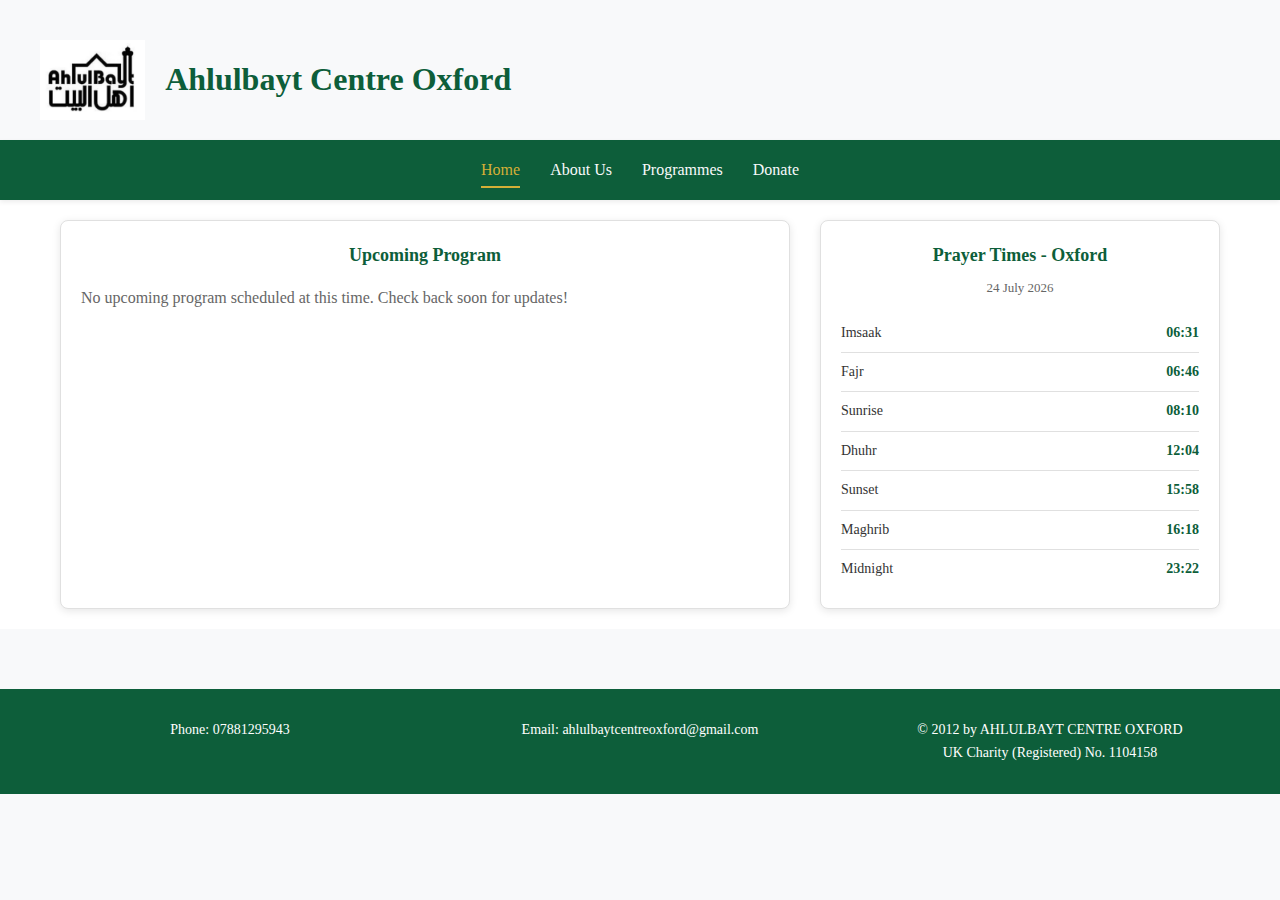
<file: index.html>
<!DOCTYPE html>
<html lang="en">
<head>
    <meta charset="UTF-8">
    <meta name="viewport" content="width=device-width, initial-scale=1.0">
    <title>Ahlulbayt Centre Oxford</title>
    <link rel="stylesheet" href="styles.css">
</head>
<body>
    <main>
        <section class="hero">
            <div class="hero-container">
                <div class="hero-left">
                    <img src="./images/logo.png" alt="Ahlulbayt Centre Logo" class="hero-logo">
                    <h1>Ahlulbayt Centre Oxford</h1>
                </div>
            </div>
        </section>

        <nav class="navbar">
            <div class="nav-container">
                <ul class="nav-menu">
                    <li><a href="index.html" class="active">Home</a></li>
                    <li><a href="about.html">About Us</a></li>
                    <li><a href="programmes.html">Programmes</a></li>
                    <li><a href="donate-simple.html">Donate</a></li>
                </ul>
            </div>
        </nav>

        <section class="prayer-times">
            <div class="container">
                <div class="content-row">
                    <div class="upcoming-program-box">
                        <h3>Upcoming Program</h3>
                        <div class="program-content" id="program-content">
                            Loading...
                        </div>
                    </div>
                    <div class="prayer-times-box">
                        <h3>Prayer Times - Oxford</h3>
                        <p id="prayer-date" class="prayer-date"></p>
                        <table class="prayer-table">
                        <tr>
                            <td>Imsaak</td>
                            <td id="imsaak-time">Loading...</td>
                        </tr>
                        <tr>
                            <td>Fajr</td>
                            <td id="fajr-time">Loading...</td>
                        </tr>
                        <tr>
                            <td>Sunrise</td>
                            <td id="sunrise-time">Loading...</td>
                        </tr>
                        <tr>
                            <td>Dhuhr</td>
                            <td id="dhuhr-time">Loading...</td>
                        </tr>
                        <tr>
                            <td>Sunset</td>
                            <td id="sunset-time">Loading...</td>
                        </tr>
                        <tr>
                            <td>Maghrib</td>
                            <td id="maghrib-time">Loading...</td>
                        </tr>
                        <tr>
                            <td>Midnight</td>
                            <td id="midnight-time">Loading...</td>
                        </tr>
                    </table>
                    </div>
            </div>
        </section>

    </main>

    <footer>
        <div class="footer-container">
            <div class="footer-section">
                <p>Phone: <a href="tel:07881295943">07881295943</a></p>
            </div>
            <div class="footer-section">
                <p>Email: <a href="mailto:ahlulbaytcentreoxford@gmail.com">ahlulbaytcentreoxford@gmail.com</a></p>
            </div>
            <div class="footer-section">
                <p>&copy; 2012 by AHLULBAYT CENTRE OXFORD</p>
                <p>UK Charity (Registered) No. 1104158</p>
            </div>
        </div>
    </footer>

    <script>
        // Function to fetch upcoming program content from static JSON
        async function fetchUpcomingProgram() {
            try {
                const response = await fetch('upcoming_program.json');
                const data = await response.json();
                
                if (data.content) {
                    // Preserve line breaks and whitespace
                    document.getElementById('program-content').textContent = data.content;
                } else {
                    document.getElementById('program-content').textContent = 'No upcoming program scheduled.';
                }
            } catch (error) {
                console.error('Error fetching upcoming program:', error);
                document.getElementById('program-content').textContent = 'Unable to load program information.';
            }
        }
        
        // Function to fetch prayer times from static JSON file
        async function fetchPrayerTimes() {
            try {
                // Fetch prayer times from JSON file
                const response = await fetch('prayer_times_oxford.json');
                const data = await response.json();
                
                // Get today's date
                const today = new Date();
                const day = today.getDate();
                const dayStr = day.toString();
                
                // Display the date
                const months = ['January', 'February', 'March', 'April', 'May', 'June', 
                               'July', 'August', 'September', 'October', 'November', 'December'];
                const dateStr = `${day.toString().padStart(2, '0')} ${months[today.getMonth()]} ${today.getFullYear()}`;
                document.getElementById('prayer-date').textContent = dateStr;
                
                // Get prayer times for today
                if (data.prayer_times && data.prayer_times[dayStr]) {
                    const times = data.prayer_times[dayStr];
                    
                    // Update the prayer times on the page
                    document.getElementById('imsaak-time').textContent = times.imsaak || 'N/A';
                    document.getElementById('fajr-time').textContent = times.fajr || 'N/A';
                    document.getElementById('sunrise-time').textContent = times.sunrise || 'N/A';
                    document.getElementById('dhuhr-time').textContent = times.dhuhr || 'N/A';
                    document.getElementById('sunset-time').textContent = times.sunset || 'N/A';
                    document.getElementById('maghrib-time').textContent = times.maghrib || 'N/A';
                    document.getElementById('midnight-time').textContent = times.midnight || 'N/A';
                } else {
                    console.error('Prayer times not found for day:', day);
                    const timeElements = document.querySelectorAll('.time');
                    timeElements.forEach(el => el.textContent = '--:--');
                }
                
            } catch (error) {
                console.error('Error fetching prayer times:', error);
                // Display error message
                const timeElements = document.querySelectorAll('.time');
                timeElements.forEach(el => el.textContent = '--:--');
                document.getElementById('prayer-date').textContent = 'Unable to load prayer times';
            }
        }
        
        // Load content when page loads
        document.addEventListener('DOMContentLoaded', function() {
            fetchPrayerTimes();
            fetchUpcomingProgram();
        });
    </script>
</body>
</html>
</file>
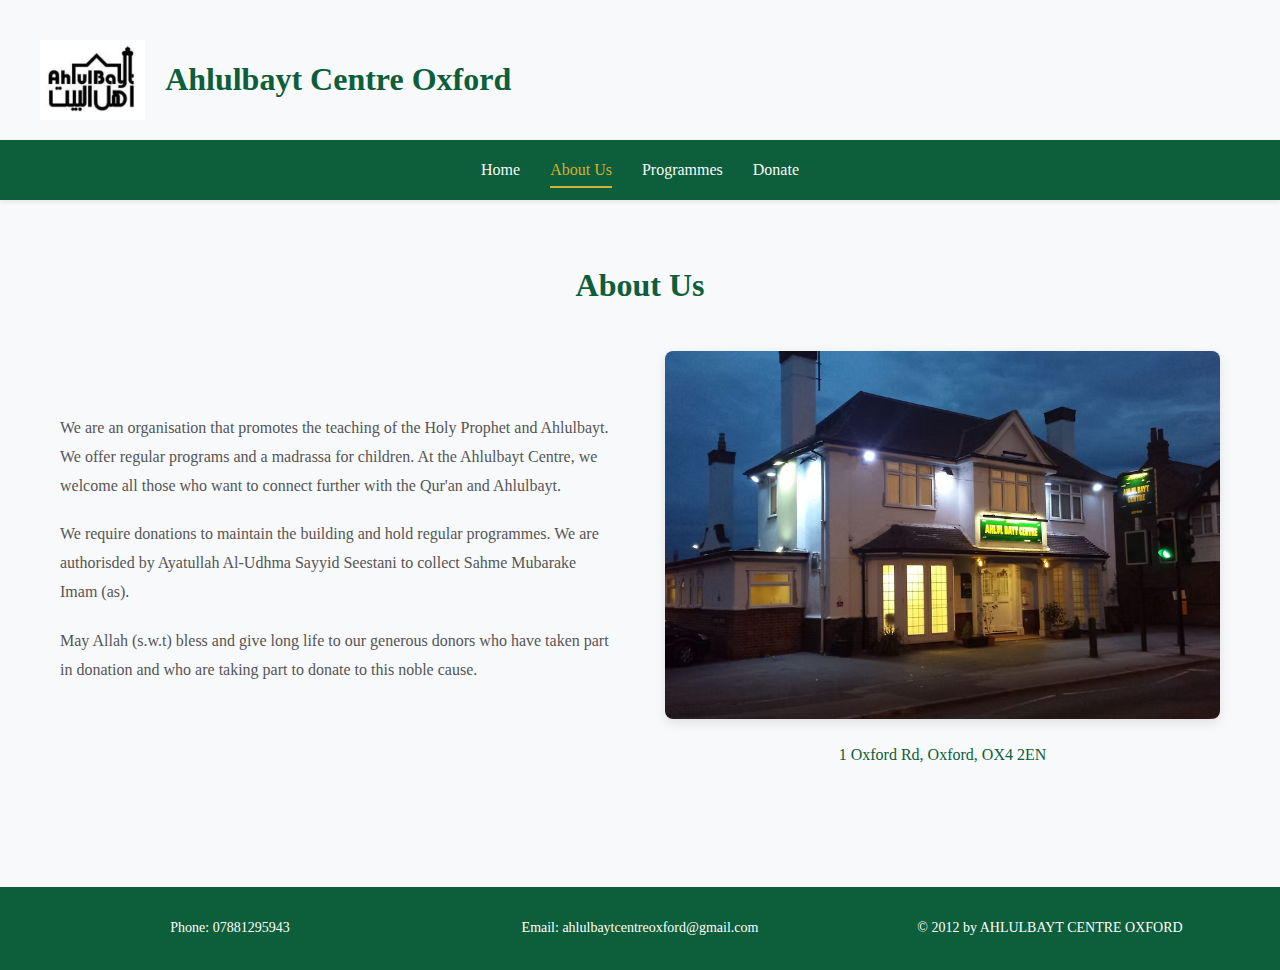
<file: about.html>
<!DOCTYPE html>
<html lang="en">
<head>
    <meta charset="UTF-8">
    <meta name="viewport" content="width=device-width, initial-scale=1.0">
    <title>About Us - Ahlulbayt Centre Oxford</title>
    <link rel="stylesheet" href="styles.css">
</head>
<body>
    <main>
        <section class="hero">
            <div class="hero-container">
                <div class="hero-left">
                    <img src="./images/logo.png" alt="Ahlulbayt Centre Logo" class="hero-logo">
                    <h1>Ahlulbayt Centre Oxford</h1>
                </div>
            </div>
        </section>

        <nav class="navbar">
            <div class="nav-container">
                <ul class="nav-menu">
                    <li><a href="index.html">Home</a></li>
                    <li><a href="about.html" class="active">About Us</a></li>
                    <li><a href="programmes.html">Programmes</a></li>
                    <li><a href="donate-simple.html">Donate</a></li>

                </ul>
            </div>
        </nav>

        <section class="about">
            <div class="container">
                <h2>About Us</h2>
                <div class="about-columns">
                    <div class="about-text">
                        <p>We are an organisation that promotes the teaching of the Holy Prophet and Ahlulbayt. We offer regular programs and a madrassa for children. At the Ahlulbayt Centre, we welcome all those who want to connect further with the Qur'an and Ahlulbayt.</p>
                        <p>We require donations to maintain the building and hold regular programmes. We are authorisded by Ayatullah Al-Udhma Sayyid Seestani to collect Sahme Mubarake Imam (as).</p>
                        <p>May Allah (s.w.t) bless and give long life to our generous donors who have taken part in donation and who are taking part to donate to this noble cause.</p>
                    </div>
                    <div class="about-image">
                        <img src="./images/centre.png" alt="Ahlulbayt Centre">
                        <p class="location-text">1 Oxford Rd, Oxford, OX4 2EN</p>
                    </div>
                </div>
            </div>
        </section>

    </main>

    <footer>
        <div class="footer-container">
            <div class="footer-section">
                <p>Phone: <a href="tel:07881295943">07881295943</a></p>
            </div>
            <div class="footer-section">
                <p>Email: <a href="mailto:ahlulbaytcentreoxford@gmail.com">ahlulbaytcentreoxford@gmail.com</a></p>
            </div>
            <div class="footer-section">
                <p>&copy; 2012 by AHLULBAYT CENTRE OXFORD</p>
            </div>
        </div>
    </footer>
</body>
</html>
</file>
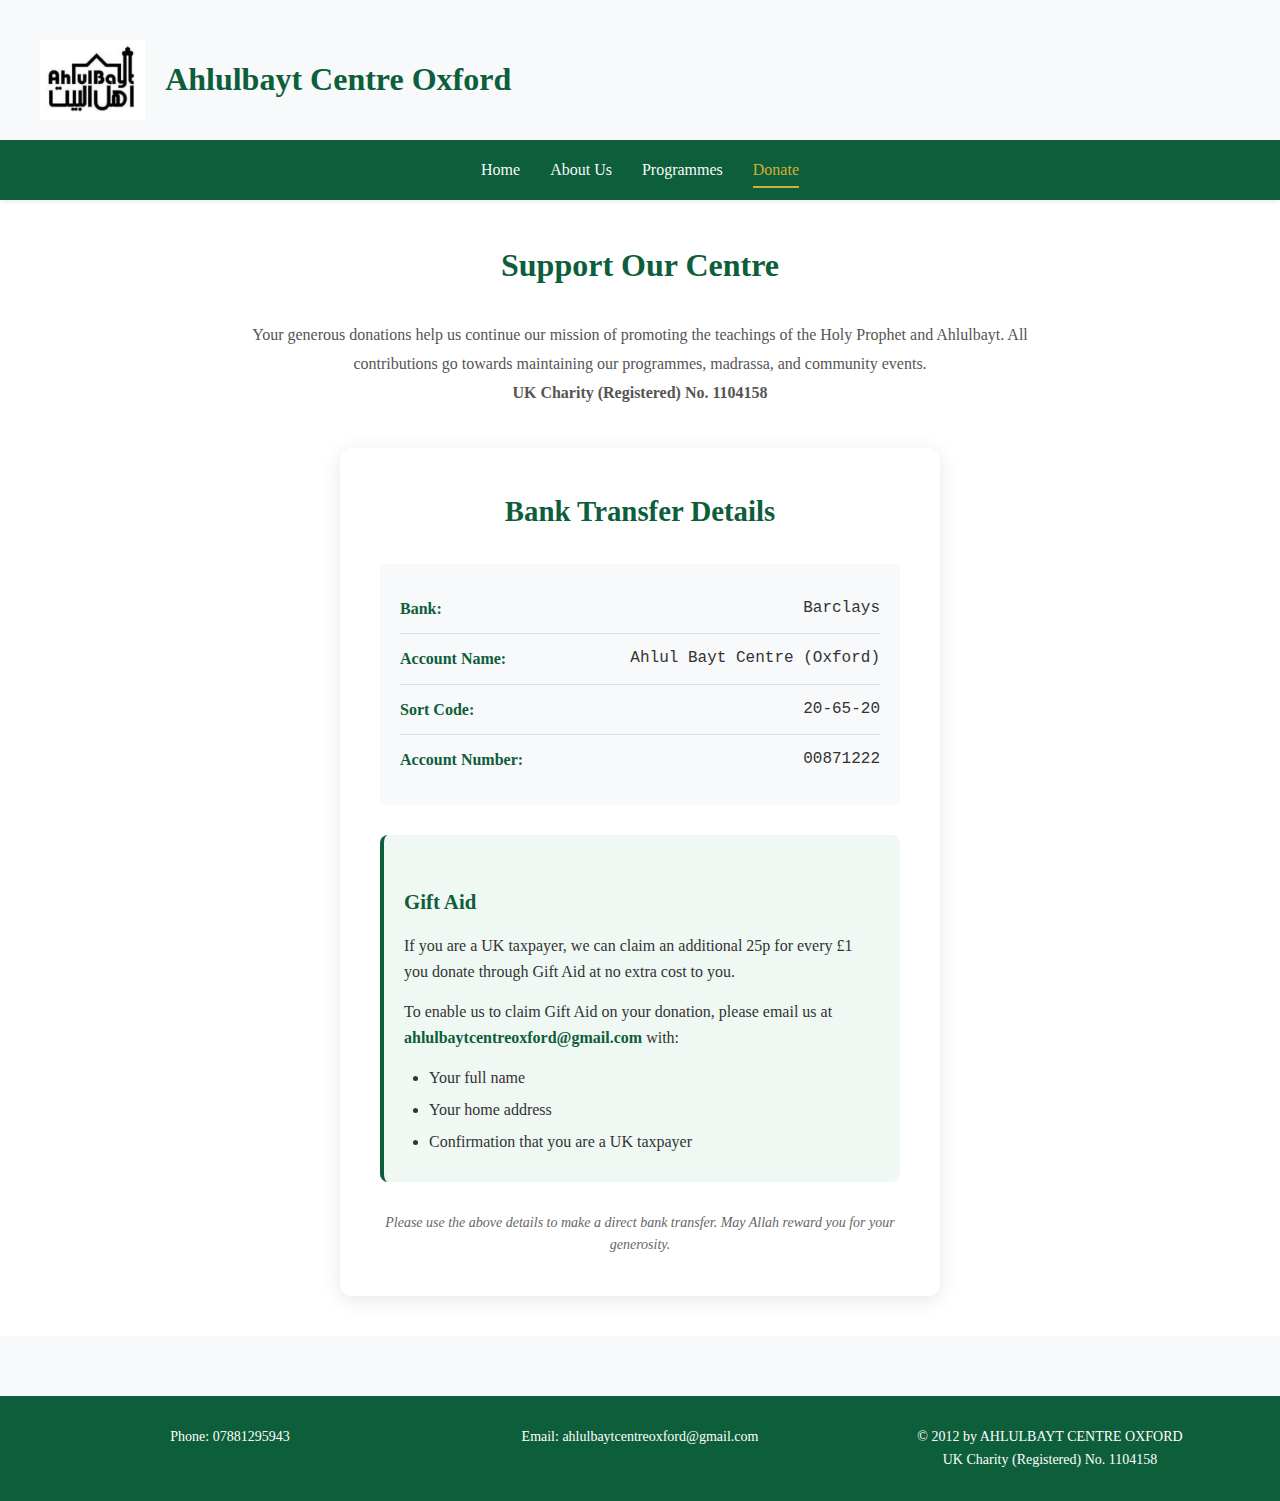
<file: donate-simple.html>
<!DOCTYPE html>
<html lang="en">
<head>
    <meta charset="UTF-8">
    <meta name="viewport" content="width=device-width, initial-scale=1.0">
    <title>Donate - Ahlulbayt Centre Oxford</title>
    <link rel="stylesheet" href="styles.css">
</head>
<body>
    <main>
        <section class="hero">
            <div class="hero-container">
                <div class="hero-left">
                    <img src="./images/logo.png" alt="Ahlulbayt Centre Logo" class="hero-logo">
                    <h1>Ahlulbayt Centre Oxford</h1>
                </div>
            </div>
        </section>

        <nav class="navbar">
            <div class="nav-container">
                <ul class="nav-menu">
                    <li><a href="index.html">Home</a></li>
                    <li><a href="about.html">About Us</a></li>
                    <li><a href="programmes.html">Programmes</a></li>
                    <li><a href="donate-simple.html" class="active">Donate</a></li>
                </ul>
            </div>
        </nav>

        <section class="donate-section">
            <div class="container">
                <h2>Support Our Centre</h2>
                <div class="donate-intro">
                    <p>Your generous donations help us continue our mission of promoting the teachings of the Holy Prophet and Ahlulbayt. All contributions go towards maintaining our programmes, madrassa, and community events.</p>
                    <p><strong>UK Charity (Registered) No. 1104158</strong></p>
                </div>

                <div class="simple-donate-container">
                    <div class="bank-details-card">
                        <h3>Bank Transfer Details</h3>
                        <div class="bank-info">
                            <div class="bank-detail-row">
                                <span class="detail-label">Bank:</span>
                                <span class="detail-value">Barclays</span>
                            </div>
                            <div class="bank-detail-row">
                                <span class="detail-label">Account Name:</span>
                                <span class="detail-value">Ahlul Bayt Centre (Oxford)</span>
                            </div>
                            <div class="bank-detail-row">
                                <span class="detail-label">Sort Code:</span>
                                <span class="detail-value">20-65-20</span>
                            </div>
                            <div class="bank-detail-row">
                                <span class="detail-label">Account Number:</span>
                                <span class="detail-value">00871222</span>
                            </div>
                        </div>
                        
                        <div class="gift-aid-info">
                            <h4>Gift Aid</h4>
                            <p>If you are a UK taxpayer, we can claim an additional 25p for every £1 you donate through Gift Aid at no extra cost to you.</p>
                            <p>To enable us to claim Gift Aid on your donation, please email us at <a href="mailto:ahlulbaytcentreoxford@gmail.com">ahlulbaytcentreoxford@gmail.com</a> with:</p>
                            <ul>
                                <li>Your full name</li>
                                <li>Your home address</li>
                                <li>Confirmation that you are a UK taxpayer</li>
                            </ul>
                        </div>

                        <p class="bank-note">Please use the above details to make a direct bank transfer. May Allah reward you for your generosity.</p>
                    </div>
                </div>
            </div>
        </section>

    </main>

    <footer>
        <div class="footer-container">
            <div class="footer-section">
                <p>Phone: <a href="tel:07881295943">07881295943</a></p>
            </div>
            <div class="footer-section">
                <p>Email: <a href="mailto:ahlulbaytcentreoxford@gmail.com">ahlulbaytcentreoxford@gmail.com</a></p>
            </div>
            <div class="footer-section">
                <p>&copy; 2012 by AHLULBAYT CENTRE OXFORD</p>
                <p>UK Charity (Registered) No. 1104158</p>
            </div>
        </div>
    </footer>
</body>
</html>
</file>
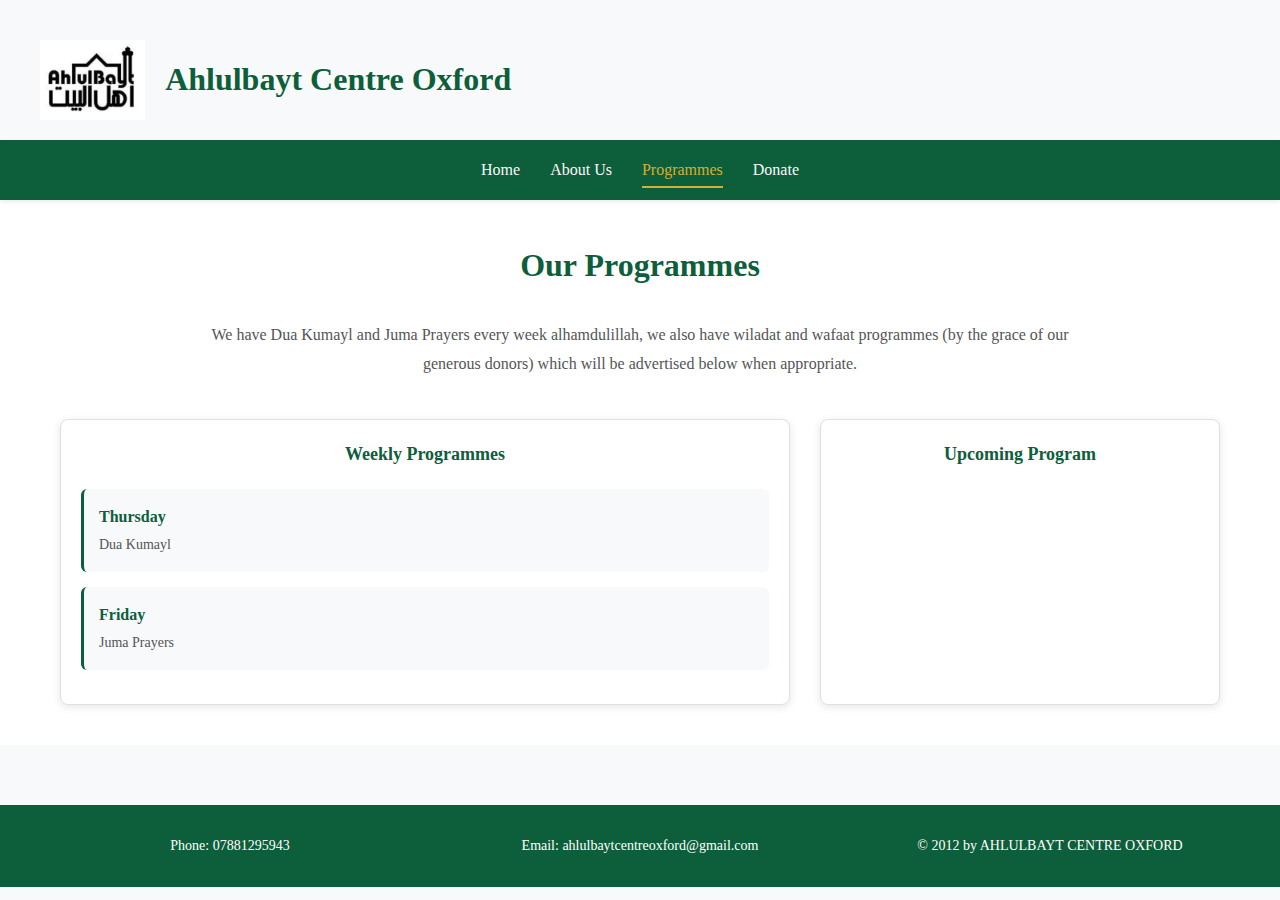
<file: programmes.html>
<!DOCTYPE html>
<html lang="en">
<head>
    <meta charset="UTF-8">
    <meta name="viewport" content="width=device-width, initial-scale=1.0">
    <title>Programmes - Ahlulbayt Centre Oxford</title>
    <link rel="stylesheet" href="styles.css">
</head>
<body>
    <main>
        <section class="hero">
            <div class="hero-container">
                <div class="hero-left">
                    <img src="./images/logo.png" alt="Ahlulbayt Centre Logo" class="hero-logo">
                    <h1>Ahlulbayt Centre Oxford</h1>
                </div>
            </div>
        </section>

        <nav class="navbar">
            <div class="nav-container">
                <ul class="nav-menu">
                    <li><a href="index.html">Home</a></li>
                    <li><a href="about.html">About Us</a></li>
                    <li><a href="programmes.html" class="active">Programmes</a></li>
                    <li><a href="donate-simple.html">Donate</a></li>

                </ul>
            </div>
        </nav>

        <section class="programmes-section">
            <div class="container">
                <h2>Our Programmes</h2>
                <div class="programmes-intro">
                    <p>We have Dua Kumayl and Juma Prayers every week alhamdulillah, we also have wiladat and wafaat programmes (by the grace of our generous donors) which will be advertised below when appropriate.</p>
                </div>
                <div class="content-row">
                    <div class="programmes-list-box">
                        <h3>Weekly Programmes</h3>
                        <div class="programme-item">
                            <h4>Thursday</h4>
                            <p>Dua Kumayl</p>
                        </div>
                        <div class="programme-item">
                            <h4>Friday</h4>
                            <p>Juma Prayers</p>
                        </div>
                    </div>
                    <div class="upcoming-program-box">
                        <h3>Upcoming Program</h3>
                        <div class="program-content">
                            <!-- Content to be filled -->
                        </div>
                    </div>
                </div>
            </div>
        </section>

    </main>

    <footer>
        <div class="footer-container">
            <div class="footer-section">
                <p>Phone: <a href="tel:07881295943">07881295943</a></p>
            </div>
            <div class="footer-section">
                <p>Email: <a href="mailto:ahlulbaytcentreoxford@gmail.com">ahlulbaytcentreoxford@gmail.com</a></p>
            </div>
            <div class="footer-section">
                <p>&copy; 2012 by AHLULBAYT CENTRE OXFORD</p>
            </div>
        </div>
    </footer>
</body>
</html>
</file>
<file: styles.css>
@import url('https://fonts.googleapis.com/css2?family=Crimson+Text:ital,wght@0,400;0,600;0,700;1,400&display=swap');

* {
    margin: 0;
    padding: 0;
    box-sizing: border-box;
}

body {
    font-family: 'Times New Roman', Times, serif;
    line-height: 1.6;
    color: #333;
    background-color: #f8f9fa;
}

h1, h2, h3, h4, h5, h6 {
    font-family: 'Times New Roman', Times, serif;
}

.container {
    max-width: 1200px;
    margin: 0 auto;
    padding: 0 20px;
}

/* Navigation */
.navbar {
    background-color: #0d5e3a;
    box-shadow: 0 2px 5px rgba(0, 0, 0, 0.08);
}

.nav-container {
    max-width: 1200px;
    margin: 0 auto;
    padding: 0 20px;
    display: flex;
    justify-content: center;
    align-items: center;
    min-height: 60px;
}

.logo-container {
    display: flex;
    align-items: center;
    gap: 15px;
}

.logo {
    height: 50px;
    width: auto;
}

.site-title {
    color: #f8f9fa;
    font-size: 20px;
    font-weight: 600;
}

.nav-menu {
    list-style: none;
    display: flex;
    gap: 30px;
}

.nav-menu a {
    color: #f8f9fa;
    text-decoration: none;
    font-weight: 500;
    transition: color 0.3s ease;
    padding: 8px 0;
    border-bottom: 2px solid transparent;
}

.nav-menu a:hover,
.nav-menu a.active {
    color: #d4af37;
    border-bottom-color: #d4af37;
}

/* Hero Section */
.hero {
    background: transparent;
    padding: 40px 20px 20px 20px;
}

.hero-container {
    max-width: 1200px;
    margin: 0 auto;
}

.hero-left {
    display: flex;
    align-items: center;
    gap: 20px;
}

.hero-logo {
    height: 80px;
    width: auto;
}

.hero h1 {
    font-size: 32px;
    margin: 0;
    font-weight: 700;
    color: #0d5e3a;
}

.prayer-times-box {
    background: #ffffff;
    padding: 20px;
    border-radius: 8px;
    box-shadow: 0 2px 8px rgba(0, 0, 0, 0.1);
    border: 1px solid #e0e0e0;
}

.prayer-times-box h3 {
    color: #0d5e3a;
    font-size: 18px;
    margin-bottom: 8px;
    text-align: center;
}

.prayer-date {
    text-align: center;
    font-size: 13px;
    color: #666;
    margin-bottom: 15px;
}

.prayer-table {
    width: 100%;
    border-collapse: collapse;
}

.prayer-table tr {
    border-bottom: 1px solid #e0e0e0;
}

.prayer-table tr:last-child {
    border-bottom: none;
}

.prayer-table td {
    padding: 8px 0;
    color: #333;
    font-size: 14px;
}

.prayer-table td:first-child {
    font-weight: 500;
}

.prayer-table td:last-child {
    text-align: right;
    color: #0d5e3a;
    font-weight: 600;
}

.page-hero {
    background: linear-gradient(135deg, #0d5e3a 0%, #0a7a4a 100%);
    color: white;
    padding: 60px 20px;
    text-align: center;
}

.page-hero h1 {
    font-size: 42px;
    margin-bottom: 15px;
    font-weight: 700;
}

/* Prayer Times */
.prayer-times {
    background-color: white;
    padding: 20px;
}

.content-row {
    display: grid;
    grid-template-columns: 1fr 400px;
    gap: 30px;
    max-width: 1200px;
    margin: 0 auto;
}

.upcoming-program-box {
    background: #ffffff;
    padding: 20px;
    border-radius: 8px;
    box-shadow: 0 2px 8px rgba(0, 0, 0, 0.1);
    border: 1px solid #e0e0e0;
}

.upcoming-program-box h3 {
    color: #0d5e3a;
    font-size: 18px;
    margin-bottom: 15px;
    text-align: center;
}

.program-content {
    min-height: 200px;
    color: #666;
}

/* Programmes Section */
.programmes-section {
    background-color: white;
    padding: 40px 20px;
}

.programmes-section h2 {
    text-align: center;
    font-size: 32px;
    margin-bottom: 30px;
    color: #0d5e3a;
}

.programmes-intro {
    max-width: 900px;
    margin: 0 auto 40px auto;
    text-align: center;
}

.programmes-intro p {
    font-size: 16px;
    line-height: 1.8;
    color: #555;
}

.programmes-list-box {
    background: #ffffff;
    padding: 20px;
    border-radius: 8px;
    box-shadow: 0 2px 8px rgba(0, 0, 0, 0.1);
    border: 1px solid #e0e0e0;
}

.programmes-list-box h3 {
    color: #0d5e3a;
    font-size: 18px;
    margin-bottom: 20px;
    text-align: center;
}

.programme-item {
    padding: 15px;
    margin-bottom: 15px;
    background: #f8f9fa;
    border-radius: 6px;
    border-left: 3px solid #0d5e3a;
}

.programme-item:last-child {
    margin-bottom: 0;
}

.programme-item h4 {
    color: #0d5e3a;
    font-size: 16px;
    margin-bottom: 5px;
}

.programme-item p {
    color: #555;
    margin: 0;
    font-size: 14px;
}

/* Donate Section */
.donate-section {
    background-color: white;
    padding: 40px 20px;
}

.donate-section h2 {
    text-align: center;
    font-size: 32px;
    margin-bottom: 30px;
    color: #0d5e3a;
}

.donate-intro {
    max-width: 800px;
    margin: 0 auto 40px auto;
    text-align: center;
}

.donate-intro p {
    font-size: 16px;
    line-height: 1.8;
    color: #555;
}

.donate-content {
    display: grid;
    grid-template-columns: 1fr 1fr;
    gap: 40px;
    max-width: 1200px;
    margin: 0 auto;
}

.bank-details-box,
.donation-form-box {
    background: #ffffff;
    padding: 30px;
    border-radius: 8px;
    box-shadow: 0 2px 8px rgba(0, 0, 0, 0.1);
    border: 1px solid #e0e0e0;
}

.bank-details-box h3,
.donation-form-box h3 {
    color: #0d5e3a;
    font-size: 20px;
    margin-bottom: 25px;
    text-align: center;
}

.bank-info {
    background: #f8f9fa;
    padding: 20px;
    border-radius: 6px;
    margin-bottom: 20px;
}

.bank-detail-row {
    display: flex;
    justify-content: space-between;
    padding: 12px 0;
    border-bottom: 1px solid #e0e0e0;
}

.bank-detail-row:last-child {
    border-bottom: none;
}

.detail-label {
    font-weight: 600;
    color: #0d5e3a;
}

.detail-value {
    color: #333;
    font-family: 'Courier New', monospace;
}

.bank-note {
    text-align: center;
    color: #666;
    font-size: 14px;
    font-style: italic;
    margin: 0;
}

.donation-form {
    display: flex;
    flex-direction: column;
    gap: 20px;
}

.form-group {
    display: flex;
    flex-direction: column;
    gap: 8px;
}

.form-group label {
    font-weight: 500;
    color: #333;
    font-size: 14px;
}

.form-input {
    padding: 12px;
    border: 1px solid #ddd;
    border-radius: 6px;
    font-size: 14px;
    font-family: 'Times New Roman', Times, serif;
    transition: border-color 0.3s ease;
}

.form-input:focus {
    outline: none;
    border-color: #0d5e3a;
}

.amount-options {
    display: grid;
    grid-template-columns: repeat(4, 1fr);
    gap: 10px;
    margin-bottom: 10px;
}

.amount-btn {
    padding: 12px;
    background: #f8f9fa;
    border: 2px solid #e0e0e0;
    border-radius: 6px;
    cursor: pointer;
    font-weight: 600;
    color: #333;
    transition: all 0.3s ease;
}

.amount-btn:hover {
    border-color: #0d5e3a;
    color: #0d5e3a;
}

.amount-btn.selected {
    background: #0d5e3a;
    color: white;
    border-color: #0d5e3a;
}

.form-row {
    display: grid;
    grid-template-columns: 2fr 1fr;
    gap: 15px;
}

.donate-btn {
    background: #0d5e3a;
    color: white;
    padding: 15px;
    border: none;
    border-radius: 6px;
    font-size: 16px;
    font-weight: 600;
    cursor: pointer;
    transition: background 0.3s ease;
}

.donate-btn:hover {
    background: #0a7a4a;
}

.form-note {
    text-align: center;
    font-size: 12px;
    color: #666;
    font-style: italic;
    margin: 10px 0 0 0;
}

.stripe-card-element {
    padding: 12px;
    border: 1px solid #ddd;
    border-radius: 6px;
    background: white;
}

.card-errors {
    color: #fa755a;
    font-size: 13px;
    margin-top: 8px;
    min-height: 20px;
}

.payment-message {
    padding: 12px;
    border-radius: 6px;
    margin-top: 15px;
    text-align: center;
    font-size: 14px;
}

.payment-message.success {
    background-color: #d4edda;
    color: #155724;
    border: 1px solid #c3e6cb;
}

.payment-message.error {
    background-color: #f8d7da;
    color: #721c24;
    border: 1px solid #f5c6cb;
}

.payment-message.hidden {
    display: none;
}

.spinner {
    display: inline-block;
    width: 20px;
    height: 20px;
    border: 3px solid rgba(255, 255, 255, 0.3);
    border-radius: 50%;
    border-top-color: white;
    animation: spin 0.6s linear infinite;
}

.spinner.hidden {
    display: none;
}

@keyframes spin {
    to { transform: rotate(360deg); }
}

.hidden {
    display: none;
}

.prayer-times-box {
    background: #ffffff;
    padding: 20px;
    border-radius: 8px;
    box-shadow: 0 2px 8px rgba(0, 0, 0, 0.1);
    border: 1px solid #e0e0e0;
}

/* About Section */
.about {
    padding: 60px 20px;
    background-color: #f8f9fa;
}

.about h2 {
    text-align: center;
    font-size: 32px;
    margin-bottom: 40px;
    color: #0d5e3a;
}

.about-columns {
    display: grid;
    grid-template-columns: 1fr 1fr;
    gap: 50px;
    max-width: 1200px;
    margin: 0 auto;
    align-items: center;
}

.about-text p {
    font-size: 16px;
    line-height: 1.8;
    margin-bottom: 20px;
    color: #555;
}

.about-image img {
    width: 100%;
    height: auto;
    border-radius: 8px;
    box-shadow: 0 4px 12px rgba(0, 0, 0, 0.1);
}

.location-text {
    text-align: center;
    margin-top: 15px;
    font-size: 16px;
    color: #0d5e3a;
    font-weight: 500;
}

/* Highlights */
.highlights {
    background-color: #f8f9fa;
    padding: 60px 20px;
}

.highlights h2 {
    text-align: center;
    font-size: 36px;
    margin-bottom: 40px;
    color: #0d5e3a;
    font-weight: 600;
}

.highlights-grid {
    display: grid;
    grid-template-columns: repeat(auto-fit, minmax(250px, 1fr));
    gap: 30px;
    max-width: 1100px;
    margin: 0 auto;
}

.highlight-card {
    background: #ffffff;
    padding: 35px;
    border-radius: 8px;
    box-shadow: 0 2px 8px rgba(0, 0, 0, 0.06);
    transition: box-shadow 0.2s ease;
    border-top: 3px solid #0d5e3a;
}

.highlight-card:hover {
    box-shadow: 0 4px 12px rgba(0, 0, 0, 0.1);
}

.highlight-card h3 {
    font-size: 20px;
    margin-bottom: 15px;
    color: #0d5e3a;
    font-weight: 600;
}

.highlight-card p {
    font-size: 16px;
    color: #555;
}

/* Content Sections */
.content-section {
    padding: 60px 20px;
    background-color: white;
}

.content-section h2 {
    font-size: 32px;
    margin: 40px 0 25px;
    color: #0d5e3a;
    font-weight: 600;
}

.intro-text {
    font-size: 18px;
    line-height: 1.8;
    margin-bottom: 40px;
    color: #555;
}

/* Program Cards */
.program-card {
    background-color: #ffffff;
    padding: 30px;
    margin-bottom: 25px;
    border-radius: 8px;
    border-left: 4px solid #0d5e3a;
    box-shadow: 0 1px 4px rgba(0, 0, 0, 0.08);
}

.program-card h3 {
    font-size: 22px;
    color: #0d5e3a;
    margin-bottom: 15px;
    font-weight: 600;
}

.program-card p {
    margin-bottom: 15px;
    line-height: 1.8;
    color: #555;
}

.program-card ul {
    list-style: none;
    padding-left: 0;
}

.program-card ul li {
    padding: 5px 0;
    color: #666;
}

.program-card ul li::before {
    content: "• ";
    color: #0d5e3a;
    font-weight: bold;
    margin-right: 8px;
}

/* Publications */
.journal-card {
    background: linear-gradient(135deg, #0d5e3a 0%, #0a7a4a 100%);
    color: white;
    padding: 40px;
    border-radius: 8px;
    margin-bottom: 40px;
}

.journal-card h3 {
    font-size: 28px;
    margin-bottom: 15px;
}

.journal-info {
    margin-top: 20px;
    font-size: 14px;
    opacity: 0.9;
}

.publication-card {
    background-color: #ffffff;
    padding: 25px;
    margin-bottom: 20px;
    border-radius: 8px;
    border-left: 4px solid #0d5e3a;
    box-shadow: 0 1px 3px rgba(0, 0, 0, 0.06);
}

.publication-card h4 {
    font-size: 19px;
    color: #0d5e3a;
    margin-bottom: 10px;
    font-weight: 600;
}

.authors {
    font-style: italic;
    color: #666;
    margin-bottom: 5px;
}

.abstract {
    color: #555;
    line-height: 1.7;
}

.working-paper,
.textbook-item,
.forthcoming-item {
    padding: 20px;
    margin-bottom: 15px;
    background-color: #ffffff;
    border-radius: 6px;
    border-left: 3px solid #0d5e3a;
    box-shadow: 0 1px 3px rgba(0, 0, 0, 0.06);
}

.working-paper h4,
.textbook-item h4,
.forthcoming-item h4 {
    color: #0d5e3a;
    margin-bottom: 8px;
    font-weight: 600;
}

.date {
    color: #666;
    font-size: 14px;
}

.center-card {
    background-color: #ffffff;
    padding: 25px;
    margin-bottom: 20px;
    border-radius: 8px;
    border-left: 4px solid #0d5e3a;
    box-shadow: 0 1px 3px rgba(0, 0, 0, 0.06);
}

.center-card h3 {
    color: #0d5e3a;
    margin-bottom: 10px;
    font-weight: 600;
}

.series-description {
    background-color: #e9ecef;
    padding: 20px;
    border-radius: 8px;
    margin-bottom: 25px;
}

/* Books */
.book-card {
    display: flex;
    gap: 30px;
    background-color: #ffffff;
    padding: 30px;
    margin-bottom: 30px;
    border-radius: 8px;
    box-shadow: 0 2px 6px rgba(0, 0, 0, 0.08);
}

.book-cover {
    min-width: 150px;
    height: 220px;
    background: linear-gradient(135deg, #0d5e3a 0%, #0a7a4a 100%);
    display: flex;
    align-items: center;
    justify-content: center;
    color: white;
    font-weight: 600;
    border-radius: 6px;
    box-shadow: 0 2px 8px rgba(0, 0, 0, 0.15);
}

.book-details h3 {
    font-size: 20px;
    color: #0d5e3a;
    margin-bottom: 10px;
    font-weight: 600;
}

.book-author {
    font-weight: 600;
    color: #555;
    margin-bottom: 5px;
}

.publisher {
    color: #666;
    font-size: 14px;
    margin-bottom: 15px;
}

.description {
    line-height: 1.7;
    color: #555;
    margin-bottom: 15px;
}

.isbn {
    font-size: 14px;
    color: #666;
}

/* Methodology */
.methodology {
    background-color: #e9ecef;
    padding: 25px;
    border-radius: 10px;
    margin: 30px 0;
    line-height: 1.8;
}

/* CTA Section */
.cta-section {
    background: linear-gradient(135deg, #0d5e3a 0%, #0a7a4a 100%);
    color: white;
    padding: 50px;
    border-radius: 8px;
    text-align: center;
    margin-top: 60px;
}

.cta-section h2 {
    color: white;
    font-size: 32px;
    margin-bottom: 15px;
}

.cta-section p {
    font-size: 18px;
    margin-bottom: 25px;
}

.cta-button {
    background-color: #d4af37;
    color: #0d5e3a;
    border: none;
    padding: 15px 40px;
    font-size: 17px;
    border-radius: 6px;
    cursor: pointer;
    transition: background-color 0.3s ease, transform 0.2s ease;
    font-weight: 600;
}

.cta-button:hover {
    background-color: #c19b2b;
    transform: translateY(-1px);
}

/* Footer */
footer {
    background-color: #0d5e3a;
    color: white;
    padding: 30px 20px;
    margin-top: 60px;
}

.footer-container {
    max-width: 1200px;
    margin: 0 auto;
    display: grid;
    grid-template-columns: repeat(3, 1fr);
    gap: 30px;
    text-align: center;
}

.footer-section {
    padding: 0 20px;
}

.footer-section p {
    margin: 0;
    font-size: 14px;
}

.footer-section a {
    color: white;
    text-decoration: none;
    border-bottom: 1px solid transparent;
    transition: border-bottom-color 0.3s ease;
}

.footer-section a:hover {
    border-bottom-color: white;
}

/* Responsive Design */
@media (max-width: 768px) {
    .nav-container {
        flex-direction: column;
        padding: 15px;
    }
    
    .nav-menu {
        flex-direction: column;
        gap: 15px;
        text-align: center;
        margin-top: 15px;
    }
    
    .hero h1 {
        font-size: 32px;
    }
    
    .page-hero h1 {
        font-size: 28px;
    }
    
    .prayer-times-container {
        grid-template-columns: 1fr;
        gap: 30px;
    }
    
    .prayer-grid {
        grid-template-columns: 1fr;
    }
    
    .highlights-grid {
        grid-template-columns: 1fr;
    }
    
    .book-card {
        flex-direction: column;
    }
    
    .book-cover {
        width: 100%;
        min-width: unset;
    }
    
    .books-layout {
        grid-template-columns: 1fr !important;
    }
    
    .books-sidebar {
        max-height: 400px;
    }
    
    .pdf-viewer {
        min-height: 500px;
    }
    
    .publications-layout {
        grid-template-columns: 1fr !important;
    }
    
    .publications-sidebar {
        max-height: 400px;
    }
    
    .publication-viewer {
        min-height: 500px;
    }
}

/* Books Viewer Section */
.books-viewer-section {
    padding: 60px 20px;
    background-color: #f8f9fa;
    min-height: calc(100vh - 200px);
}

.books-layout {
    display: grid;
    grid-template-columns: 350px 1fr;
    gap: 30px;
    max-width: 1400px;
    margin: 0 auto;
}

.books-sidebar {
    background-color: #ffffff;
    border-radius: 8px;
    padding: 25px;
    box-shadow: 0 2px 8px rgba(0, 0, 0, 0.08);
    max-height: calc(100vh - 250px);
    overflow-y: auto;
    position: sticky;
    top: 90px;
}

.books-sidebar h2 {
    font-size: 22px;
    color: #0d5e3a;
    margin-bottom: 20px;
    font-weight: 600;
    padding-bottom: 15px;
    border-bottom: 2px solid #0d5e3a;
}

.book-list {
    display: flex;
    flex-direction: column;
    gap: 12px;
}

.book-item {
    padding: 15px;
    background-color: #f8f9fa;
    border-radius: 6px;
    cursor: pointer;
    transition: all 0.2s ease;
    border-left: 3px solid transparent;
}

.book-item:hover {
    background-color: #e9ecef;
    border-left-color: #d4af37;
}

.book-item.active {
    background-color: #0d5e3a;
    border-left-color: #d4af37;
}

.book-item h4 {
    font-size: 15px;
    color: #333;
    margin-bottom: 5px;
    font-weight: 600;
    line-height: 1.4;
}

.book-item.active h4 {
    color: #ffffff;
}

.book-meta {
    font-size: 12px;
    color: #666;
    margin: 0;
}

.book-item.active .book-meta {
    color: #d4af37;
}

/* PDF Viewer */
.pdf-viewer {
    background-color: #ffffff;
    border-radius: 8px;
    box-shadow: 0 2px 8px rgba(0, 0, 0, 0.08);
    overflow: hidden;
    display: flex;
    flex-direction: column;
}

.viewer-header {
    padding: 25px 30px;
    border-bottom: 2px solid #e9ecef;
    background-color: #f8f9fa;
}

.viewer-header h3 {
    font-size: 24px;
    color: #0d5e3a;
    margin-bottom: 8px;
    font-weight: 600;
}

.viewer-header p {
    font-size: 14px;
    color: #666;
    margin: 0;
}

.viewer-content {
    flex: 1;
    padding: 40px;
    min-height: 600px;
    display: flex;
    align-items: center;
    justify-content: center;
}

.pdf-placeholder {
    text-align: center;
    max-width: 600px;
}

.pdf-icon {
    font-size: 80px;
    margin-bottom: 20px;
    opacity: 0.3;
}

.pdf-message {
    font-size: 24px;
    color: #0d5e3a;
    font-weight: 600;
    margin-bottom: 15px;
}

.pdf-description {
    font-size: 16px;
    color: #555;
    line-height: 1.7;
    margin-bottom: 25px;
    padding: 20px;
    background-color: #f8f9fa;
    border-radius: 6px;
    text-align: left;
}

.pdf-note {
    font-size: 14px;
    color: #999;
    font-style: italic;
}

/* Scrollbar styling for sidebar */
.books-sidebar::-webkit-scrollbar {
    width: 6px;
}

.books-sidebar::-webkit-scrollbar-track {
    background: #f1f1f1;
    border-radius: 10px;
}

.books-sidebar::-webkit-scrollbar-thumb {
    background: #0d5e3a;
    border-radius: 10px;
}

.books-sidebar::-webkit-scrollbar-thumb:hover {
    background: #0a7a4a;
}

/* Jurisprudence Query Section */
.jurisprudence-query-section {
    padding: 60px 20px;
    background-color: white;
}

.query-interface {
    max-width: 900px;
    margin: 0 auto 60px;
    background-color: #f8f9fa;
    padding: 40px;
    border-radius: 8px;
    box-shadow: 0 2px 8px rgba(0, 0, 0, 0.08);
}

.interface-header {
    text-align: center;
    margin-bottom: 40px;
}

.interface-header h2 {
    font-size: 32px;
    color: #0d5e3a;
    margin-bottom: 12px;
    font-weight: 600;
}

.interface-header p {
    font-size: 16px;
    color: #666;
    line-height: 1.6;
}

.scholar-selection {
    margin-bottom: 30px;
}

.scholar-selection label,
.question-box label {
    display: block;
    font-size: 16px;
    font-weight: 600;
    color: #0d5e3a;
    margin-bottom: 10px;
}

.scholar-dropdown {
    width: 100%;
    padding: 14px 18px;
    font-size: 16px;
    font-family: 'Helvetica Neue', Helvetica, Arial, sans-serif;
    border: 2px solid #d1d5db;
    border-radius: 6px;
    background-color: white;
    color: #333;
    cursor: pointer;
    transition: border-color 0.2s ease;
}

.scholar-dropdown:hover {
    border-color: #0d5e3a;
}

.scholar-dropdown:focus {
    outline: none;
    border-color: #0d5e3a;
    box-shadow: 0 0 0 3px rgba(0, 33, 71, 0.1);
}

.question-box {
    margin-bottom: 30px;
}

.question-box textarea {
    width: 100%;
    padding: 14px 18px;
    font-size: 16px;
    font-family: 'Helvetica Neue', Helvetica, Arial, sans-serif;
    border: 2px solid #d1d5db;
    border-radius: 6px;
    background-color: white;
    color: #333;
    resize: vertical;
    line-height: 1.6;
    transition: border-color 0.2s ease;
}

.question-box textarea:hover {
    border-color: #0d5e3a;
}

.question-box textarea:focus {
    outline: none;
    border-color: #0d5e3a;
    box-shadow: 0 0 0 3px rgba(0, 33, 71, 0.1);
}

.submit-button {
    width: 100%;
    padding: 16px;
    background-color: #0d5e3a;
    color: white;
    border: none;
    border-radius: 6px;
    font-size: 17px;
    font-weight: 600;
    font-family: 'Helvetica Neue', Helvetica, Arial, sans-serif;
    cursor: pointer;
    transition: background-color 0.3s ease, transform 0.2s ease;
}

.submit-button:hover {
    background-color: #0a7a4a;
    transform: translateY(-1px);
}

.submit-button:active {
    transform: translateY(0);
}

.answer-section {
    margin-top: 40px;
    padding: 35px;
    background-color: white;
    border-radius: 8px;
    border: 2px solid #0d5e3a;
    box-shadow: 0 4px 12px rgba(0, 0, 0, 0.1);
}

.answer-header {
    margin-bottom: 25px;
    padding-bottom: 20px;
    border-bottom: 2px solid #e9ecef;
}

.answer-header h3 {
    font-size: 26px;
    color: #0d5e3a;
    margin-bottom: 8px;
    font-weight: 600;
}

.scholar-info {
    font-size: 14px;
    color: #666;
    margin: 0;
}

.answer-content {
    margin-bottom: 25px;
}

.answer-text {
    font-size: 16px;
    line-height: 1.8;
    color: #333;
}

.answer-text strong {
    color: #0d5e3a;
    font-weight: 600;
}

.answer-text ul {
    margin: 15px 0;
    padding-left: 25px;
}

.answer-text ul li {
    margin: 8px 0;
    color: #555;
}

.answer-footer {
    padding-top: 20px;
    border-top: 2px solid #e9ecef;
}

.disclaimer {
    font-size: 14px;
    color: #666;
    font-style: italic;
    margin: 0;
    line-height: 1.6;
}

/* Scholars Info Grid */
.scholars-info-grid {
    max-width: 1200px;
    margin: 0 auto;
}

.scholars-info-grid h2 {
    font-size: 32px;
    color: #0d5e3a;
    text-align: center;
    margin-bottom: 40px;
    font-weight: 600;
}

.scholar-cards {
    display: grid;
    grid-template-columns: repeat(auto-fit, minmax(300px, 1fr));
    gap: 25px;
}

.scholar-card {
    background-color: #ffffff;
    padding: 30px;
    border-radius: 8px;
    box-shadow: 0 2px 8px rgba(0, 0, 0, 0.08);
    border-left: 4px solid #0d5e3a;
    transition: box-shadow 0.2s ease;
}

.scholar-card:hover {
    box-shadow: 0 4px 12px rgba(0, 0, 0, 0.12);
}

.scholar-card h4 {
    font-size: 20px;
    color: #0d5e3a;
    margin-bottom: 8px;
    font-weight: 600;
}

.scholar-dates {
    font-size: 13px;
    color: #d4af37;
    font-weight: 600;
    margin-bottom: 12px;
}

.scholar-card p:last-child {
    font-size: 15px;
    color: #555;
    line-height: 1.6;
    margin: 0;
}

/* Publications Viewer Section */
.publications-viewer-section {
    padding: 60px 20px;
    background-color: #f8f9fa;
    min-height: calc(100vh - 200px);
}

.publications-layout {
    display: grid;
    grid-template-columns: 350px 1fr;
    gap: 30px;
    max-width: 1400px;
    margin: 0 auto;
}

.publications-sidebar {
    background-color: #ffffff;
    border-radius: 8px;
    padding: 25px;
    box-shadow: 0 2px 8px rgba(0, 0, 0, 0.08);
    max-height: calc(100vh - 250px);
    overflow-y: auto;
    position: sticky;
    top: 90px;
}

.publications-sidebar h2 {
    font-size: 22px;
    color: #0d5e3a;
    margin-bottom: 20px;
    font-weight: 600;
    padding-bottom: 15px;
    border-bottom: 2px solid #0d5e3a;
}

.publication-list {
    display: flex;
    flex-direction: column;
    gap: 12px;
}

.publication-item {
    padding: 15px;
    background-color: #f8f9fa;
    border-radius: 6px;
    cursor: pointer;
    transition: all 0.2s ease;
    border-left: 3px solid transparent;
}

.publication-item:hover {
    background-color: #e9ecef;
    border-left-color: #d4af37;
}

.publication-item.active {
    background-color: #0d5e3a;
    border-left-color: #d4af37;
}

.publication-item h4 {
    font-size: 15px;
    color: #333;
    margin-bottom: 5px;
    font-weight: 600;
    line-height: 1.4;
}

.publication-item.active h4 {
    color: #ffffff;
}

.pub-meta {
    font-size: 12px;
    color: #666;
    margin: 0;
}

.publication-item.active .pub-meta {
    color: #d4af37;
}

.publication-viewer {
    background-color: #ffffff;
    border-radius: 8px;
    box-shadow: 0 2px 8px rgba(0, 0, 0, 0.08);
    overflow: hidden;
    display: flex;
    flex-direction: column;
}

.publication-placeholder {
    text-align: center;
    max-width: 800px;
    margin: 0 auto;
}

.pub-icon {
    font-size: 80px;
    margin-bottom: 20px;
    opacity: 0.3;
}

.pub-message {
    font-size: 24px;
    color: #0d5e3a;
    font-weight: 600;
    margin-bottom: 30px;
}

.pub-abstract {
    text-align: left;
    padding: 30px;
    background-color: #f8f9fa;
    border-radius: 6px;
    margin-bottom: 25px;
}

.pub-abstract h4 {
    font-size: 20px;
    color: #0d5e3a;
    margin-bottom: 15px;
    margin-top: 20px;
    font-weight: 600;
}

.pub-abstract h4:first-child {
    margin-top: 0;
}

.pub-abstract p {
    font-size: 16px;
    color: #333;
    line-height: 1.8;
    margin-bottom: 15px;
}

.pub-abstract ul {
    margin: 15px 0;
    padding-left: 25px;
}

.pub-abstract ul li {
    margin: 8px 0;
    color: #555;
    line-height: 1.6;
}

.pub-note {
    font-size: 14px;
    color: #999;
    font-style: italic;
}

.publications-sidebar::-webkit-scrollbar {
    width: 6px;
}

.publications-sidebar::-webkit-scrollbar-track {
    background: #f1f1f1;
    border-radius: 10px;
}

.publications-sidebar::-webkit-scrollbar-thumb {
    background: #0d5e3a;
    border-radius: 10px;
}

.publications-sidebar::-webkit-scrollbar-thumb:hover {
    background: #0a7a4a;
}


/* Contact Section Styles */
.contact-section {
    padding: 60px 0;
    background-color: #f4f4f4;
}

.contact-grid {
    display: grid;
    grid-template-columns: 1fr 2fr;
    gap: 60px;
    align-items: start;
}

.contact-info h2 {
    font-size: 1.8em;
    margin-bottom: 20px;
    color: #0d5e3a;
}

.contact-info p {
    margin-bottom: 15px;
    line-height: 1.6;
    font-size: 1.1em;
}

.contact-info a {
    color: #0d5e3a;
    text-decoration: none;
}

.contact-info a:hover {
    text-decoration: underline;
}

.contact-form {
    background: white;
    padding: 40px;
    border-radius: 8px;
    box-shadow: 0 2px 10px rgba(0,0,0,0.1);
}

.form-group {
    margin-bottom: 20px;
}

.form-group input,
.form-group textarea {
    width: 100%;
    padding: 15px;
    border: 1px solid #ddd;
    border-radius: 4px;
    font-family: 'Times New Roman', serif;
    font-size: 1em;
    box-sizing: border-box;
}

.form-group input:focus,
.form-group textarea:focus {
    outline: none;
    border-color: #0d5e3a;
}

.form-group textarea {
    resize: vertical;
    min-height: 120px;
}

.submit-btn {
    background-color: #d2691e;
    color: white;
    padding: 15px 40px;
    border: none;
    border-radius: 4px;
    font-size: 1.1em;
    font-family: 'Times New Roman', serif;
    cursor: pointer;
    transition: background-color 0.3s;
}

.submit-btn:hover {
    background-color: #b8571a;
}

@media (max-width: 768px) {
    .contact-grid {
        grid-template-columns: 1fr;
        gap: 40px;
    }
    
    .contact-form {
        padding: 30px 20px;
    }
}


.contact-logo {
    margin-top: 30px;
}

.contact-logo img {
    max-width: 200px;
    height: auto;
}


.navbar {
    position: relative;
    z-index: 1000;
}


.gift-aid-section {
    background-color: #f0f8f4;
    padding: 20px;
    border-radius: 8px;
    border: 2px solid #0d5e3a;
}

.gift-aid-box {
    display: flex;
    flex-direction: column;
    gap: 10px;
}

.gift-aid-label {
    display: flex;
    align-items: flex-start;
    gap: 12px;
    cursor: pointer;
    line-height: 1.6;
}

.gift-aid-checkbox {
    margin-top: 4px;
    width: 20px;
    height: 20px;
    cursor: pointer;
    flex-shrink: 0;
}

.gift-aid-text {
    flex: 1;
}

.gift-aid-text strong {
    color: #0d5e3a;
    font-size: 1.1em;
}

.gift-aid-declaration {
    margin-left: 32px;
    color: #666;
    font-size: 0.85em;
    line-height: 1.4;
    margin-top: 10px;
}


/* Simple Donate Page Styles */
.simple-donate-container {
    display: flex;
    justify-content: center;
    margin-top: 40px;
}

.bank-details-card {
    background: white;
    padding: 40px;
    border-radius: 12px;
    box-shadow: 0 4px 20px rgba(0,0,0,0.1);
    max-width: 600px;
    width: 100%;
}

.bank-details-card h3 {
    color: #0d5e3a;
    font-size: 1.8em;
    margin-bottom: 30px;
    text-align: center;
}

.bank-details-card h4 {
    color: #0d5e3a;
    font-size: 1.3em;
    margin-top: 30px;
    margin-bottom: 15px;
}

.gift-aid-info {
    background-color: #f0f8f4;
    padding: 20px;
    border-radius: 8px;
    margin: 30px 0;
    border-left: 4px solid #0d5e3a;
}

.gift-aid-info p {
    margin-bottom: 15px;
    line-height: 1.6;
}

.gift-aid-info ul {
    margin-left: 25px;
    margin-top: 10px;
}

.gift-aid-info li {
    margin-bottom: 8px;
    line-height: 1.5;
}

.gift-aid-info a {
    color: #0d5e3a;
    text-decoration: none;
    font-weight: bold;
}

.gift-aid-info a:hover {
    text-decoration: underline;
}

@media (max-width: 768px) {
    .bank-details-card {
        padding: 30px 20px;
    }
}
</file>
